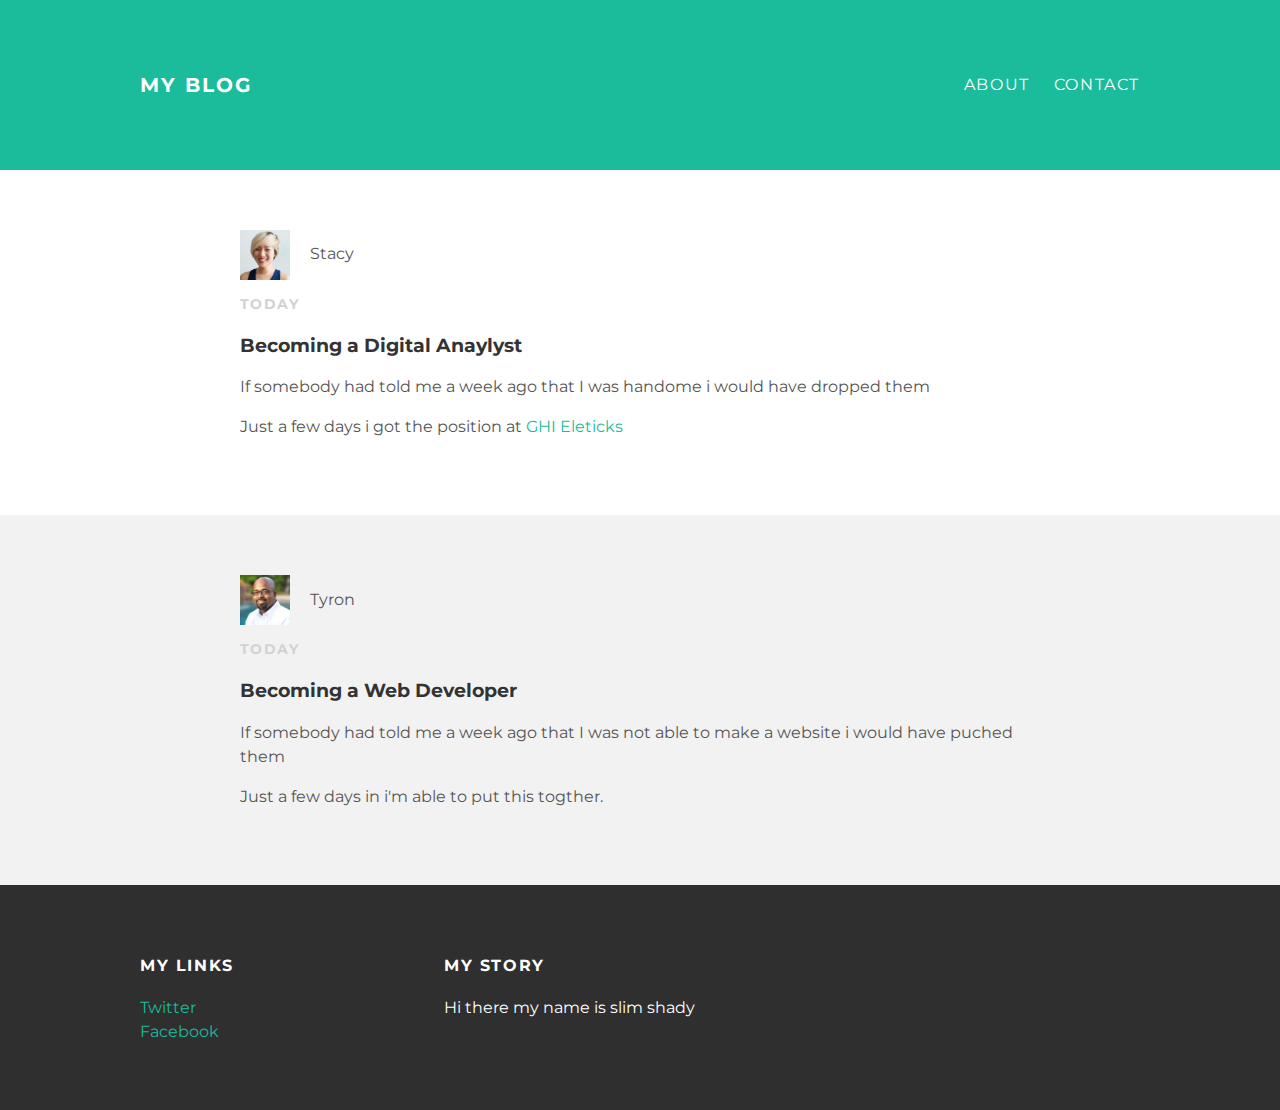
<file: index.html>
<!DOCTYPE html>
<html>

<head>

  <title>Myblog</title>

  <link rel="stylesheet" type="text/css" href="css/styles.css">

</head>

<body>

<!--BLOG POST 1-->

<div id="header">

  <div class="container">

    <a href="index.html" id="header-title">My Blog</a>

    <ul id="header-nav">
      <li><a href="about.html">About</a></li>
      <li><a href="mailto:pa@hotmail.com">Contact</a></li>
    </ul>

  </div>

</div>

<!-- CONTENT SECTION -->
<!-- Blog post 1 -->

<div id="content">

  <div class="container">
    <div class="post">
      <div class="post-author">
        <img src="images/me2.jpg">
        <span>Stacy</span>
      </div>

      <p class="post-date">Today</p>
      <h3 class="Headline">Becoming a Digital Anaylyst</h3>

      <div class="post-content">
        <p>If somebody had told me a week ago that I was handome i would have dropped them</p>
        <p>Just a few days i got the position at <a href="https://www.google.com" target="blank">GHI Eleticks</a></p>
      </div>
    </div>
  </div>
</div>

<!-- blog post 1 FIN -->

<!--BLOG POST 2 start-->

  <div id="content">

    <div class="container1">
      <div class="post">
        <div class="post-author">
          <img src="images/me.jpg">
          <span>Tyron</span>
        </div>

        <p class="post-date">Today</p>
        <h3 class="headline">Becoming a Web Developer</h3>

        <div class="post-content">
          <p>If somebody had told me a week ago that I was not able to make a website i would have puched them</p>
          <p>Just a few days in i'm able to put this togther.</p>
        </div>
      </div>
    </div>
  </div>

<!-- FOOTER SECTION -->
<!-- WHICH x2 COLUMS SOCIAL MEDIA LINKS -->

  <div id="footer">

    <div class="container">

      <div class="column">
      <!--<COLUMN 1>  -->
        <h4>My Links</h4>
        <p>
          <a href="https://twitter.com">Twitter</a>
          <br>
          <a href="https://facebook.com">Facebook</a>
        </p>
      </div>

      <!--<COLUMN 2>  -->
      <div class="column">
        <h4>My Story</h4>
        <p>Hi there my name is slim shady</p>
      </div>

    </div>
  </div>

<!-- FIN -->

</body>

</html>
</file>
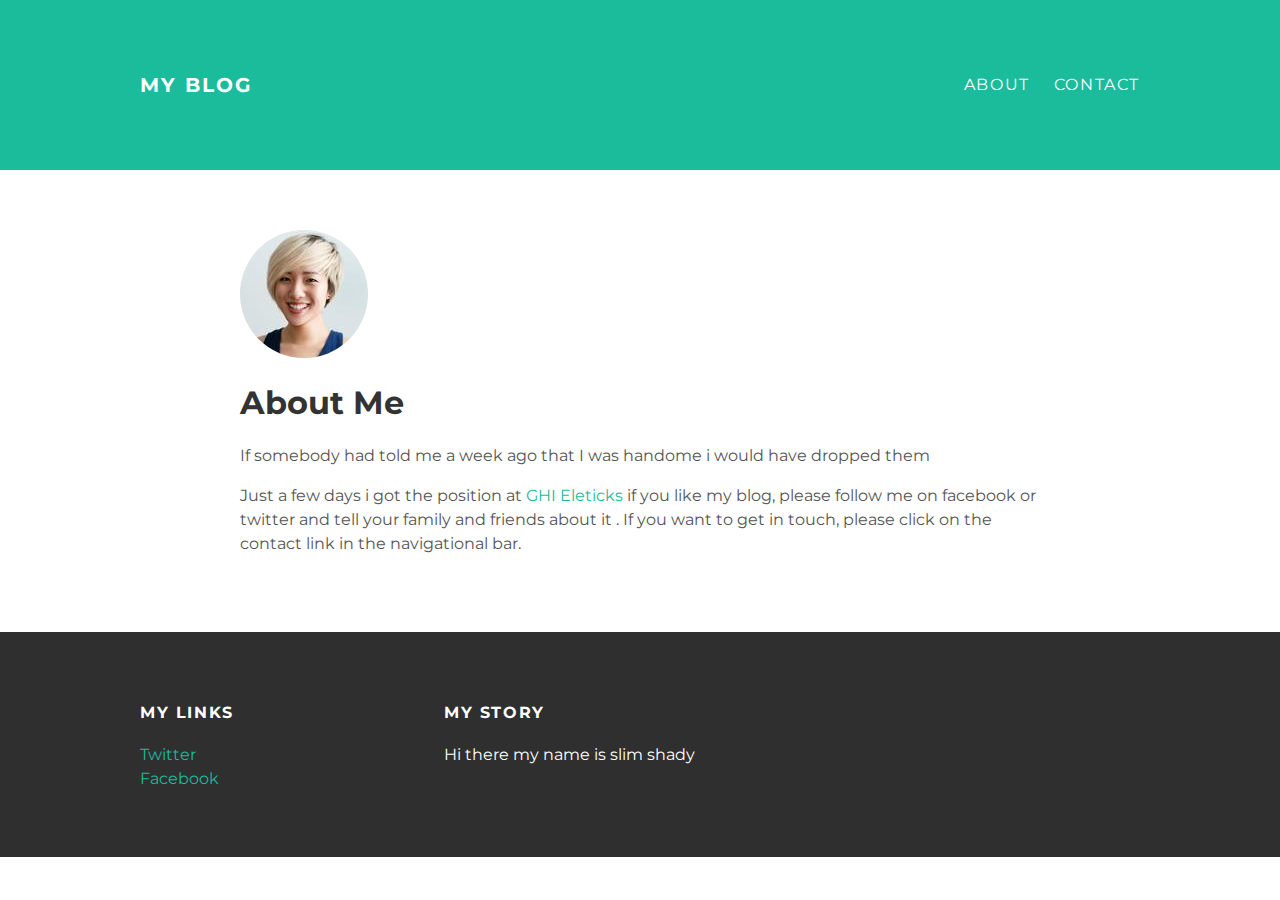
<file: about.html>
<!DOCTYPE html>
<html>

<head>

  <title>About</title>

  <link rel="stylesheet" type="text/css" href="css/styles.css">

</head>

<body>

<!--BLOG POST 1-->

<div id="header">

  <div class="container">

    <a href="index.html" id="header-title">My Blog</a>

    <ul id="header-nav">
      <li><a href="about.html">About</a></li>
      <li><a href="mailto:pa@hotmail.com">Contact</a></li>
    </ul>

  </div>

</div>

<!-- ABOUT CONTENT SECTION -->

<div id="content">
  <div class="container">
    <div class="about">
      <div class="about-author">
        <img src="images/me2.jpg">
      </div>

      <h1 class="about-title">About Me</h1>

      <div class="about-content">
        <p>If somebody had told me a week ago that I was handome i would have dropped them</p>
        <p>Just a few days i got the position at <a href="https://www.google.com" target="blank">GHI Eleticks</a>
        if you like my blog, please follow me on facebook or twitter and tell your family and friends
      about it . If you want to get in touch, please click on the contact link in the navigational bar.</p>
      </div><!--about content-->
    </div><!--about-->
  </div><!--about container-->
</div><!--about content-->

<!-- CONTENT SECTION FIN-->

<!-- FOOTER SECTION -->
<!-- WHICH x2 COLUMS SOCIAL MEDIA LINKS -->

  <div id="footer">

    <div class="container">

      <div class="column">
      <!--<COLUMN 1>  -->
        <h4>My Links</h4>
        <p>
          <a href="https://twitter.com">Twitter</a>
          <br>
          <a href="https://facebook.com">Facebook</a>
        </p>
      </div>

      <!--<COLUMN 2>  -->
      <div class="column">
        <h4>My Story</h4>
        <p>Hi there my name is slim shady</p>
      </div>

    </div>
  </div>

<!-- FOOTER FIN -->

</body>

</html>
</file>
<file: css/styles.css>
@import url(http://fonts.googleapis.com/css?family=Montserrat:400,700);
/* IT SEEMS LIKE YOU CAN CALL IN FONTS FROM THE CSS FILE INSTEAD
OF THE HTML WAY. TO LOAD THE FONT USE FONT FAM RULE SET BELOW */

body {
  color: #555;
  margin: 0;
  font-family: 'Montserrat', sans-serif;
}

/*---HEADER START---------------------------------------------------*/

#header {
  background-color: #1abc9c;
  height: 150px;
  padding: 10px;
  line-height: 150px;
  /*WHY DID WE USE LINE HEIGHT TO POSITION VERTICALY*/
  /*REMIND YOURSELF OF WHAT LINE HEIGHT DOES*/
}

#header a {
  /*NOTICE THE LINE ABOVE TARGETS THE A LINKS IN THE HEADER ONLY */
  color: white;
  text-decoration: none;
  text-transform: uppercase;
  letter-spacing: 0.1em;
  /*ALWAYS DO LETTER SPACING IN EMS */
}

#header a:hover {
  /*CREATED ANOTHER HEADER RULE TO ONLY EFFECT THE HOVER STATES OF LINKS */
  /*a;header is a example of a pseudo class  */
  /* color: #222; */
  color: yellow;
}

#header-title {
  display: block;
  float: left;
  font-size: 20px;
  font-weight: bold;
}

#header-nav {
  display: block;
  float: right;
  margin-top: 0;
}

#header-nav li {
  display: inline;
  /*MAKES THE LIST ITEMS FOLLOW IN A LINE */
  padding-left: 20px;
}

.container {
  /*THE CONTAINER SEEMS TO BE AN INVISIBLE ELEMENT THAT CAN B USED TO HELP LAYOUT*/
  max-width: 1000px;
  /*ESTABLISH WIDTH. LOOK IN CONCEPT OF MAX WIDTH */
  margin: 0 auto;
  /*THIS IS FOR THE HORIZONTAL POSITIONING OF ELEMENTS*/
  /*CONTAINER HAS NO MARGINS */
  /*LOOK INTO CONCEPT OF AUTO. DOES IT MEAN IT ADAPTS?N*/
}
/*--HEADER FIN--------------------------------------------------*/

/*--CONTENT START--------------------------------------------------*/

h1, h2, h3, h4 {
  color: #333;
/*A GOOD WAY OF TARGETING ALL HEADERS*/
}


P {
  line-height: 1.5;
  /* SETS ALL PARAGRAPHS*/
}

.post, .about {
  max-width: 800px;
  /*TARGETS THE POST ELEMENT ONLY*/
  /*IF U NOTICE WITHIN THE ABOUT HTML THERE IS NO POST CLASS. BUT PLACE COMMA THEN .about THE RULE WILL BE APPLIED*/
  margin: 0 auto;
  /*TOP BTM 0. L R ADAPTS TO BROWSER SIZE. GOT IT  */
  padding: 60px 0;
  /*TOP BTM 60px space . L R 0 DOES NOT NEED IT */
}

.post-author img {
  /*TARGETS IMAGE IN POST-AUTHOR ELEMENT  */
  width: 50px;
  height: 50px;
  vertical-align: middle;
  /* MAKES ANYTHING ALIGN WITH IT BE VERTICALY IN THE MIDDLE*/
}

.about-author img {
  border-radius: 100px;
/*GHALLENG COMPLETE MAKES IMG A COMPLETE CIRCLE  */
}


.post-author span {
  margin-left: 16px;
  /*TARGETS POST-AUTHOR SPAN ELEMENT & gives marging of 16px*/
}

.post-date {
  color: #d2d2d2;
  font-size: 14px;
  font-weight: bold;
  text-transform: uppercase;
  letter-spacing: 0.1em;
}

.container1 {
  background-color: #f2f2f2;
  /* background-color: red; */
}


/*--CONTENT FIN--------------------------------------------------*/

/*--FOOTER START--------------------------------------------------*/

#footer {
  background-color: #2f2f2f;
  padding: 50px 0px;
  /*PADDING TOP BOTTOM, LEFT & RIGHT  */
}

.column {
  min-width: 300px;
  /* THE WIDTH OF THE COLUMNS */
  display: inline-block;
  /*DISPLAYS THE COLUMNS SIDE BY SIDE  */
  /*WHY INLINE? IT LETS BLOCK ELEMENTS KEEP THEIR WIDTH AND height
  BUT LINES THEM UP IN A ROW*/
  vertical-align: top;
  /* USED THE ABOVE LINE TO ALIGN THE TOP OF THE BLOCKS.*/
  /* SO CONTENT WOULD ALIGN NEXT TO EACH OTHER */
}

#footer h4 {
  color: white;
  text-transform: uppercase;
  letter-spacing: 0.1em;
}

#footer p {
  color: white;
}

/* #footer a {
  color: #1abc9c;
  text-decoration: none;
} */

a {
  color: #1abc9c;
  text-decoration: none;
}

a:hover {
  color: #f6a623;
}
/*--FOOTER FIN--------------------------------------------------*/
</file>
